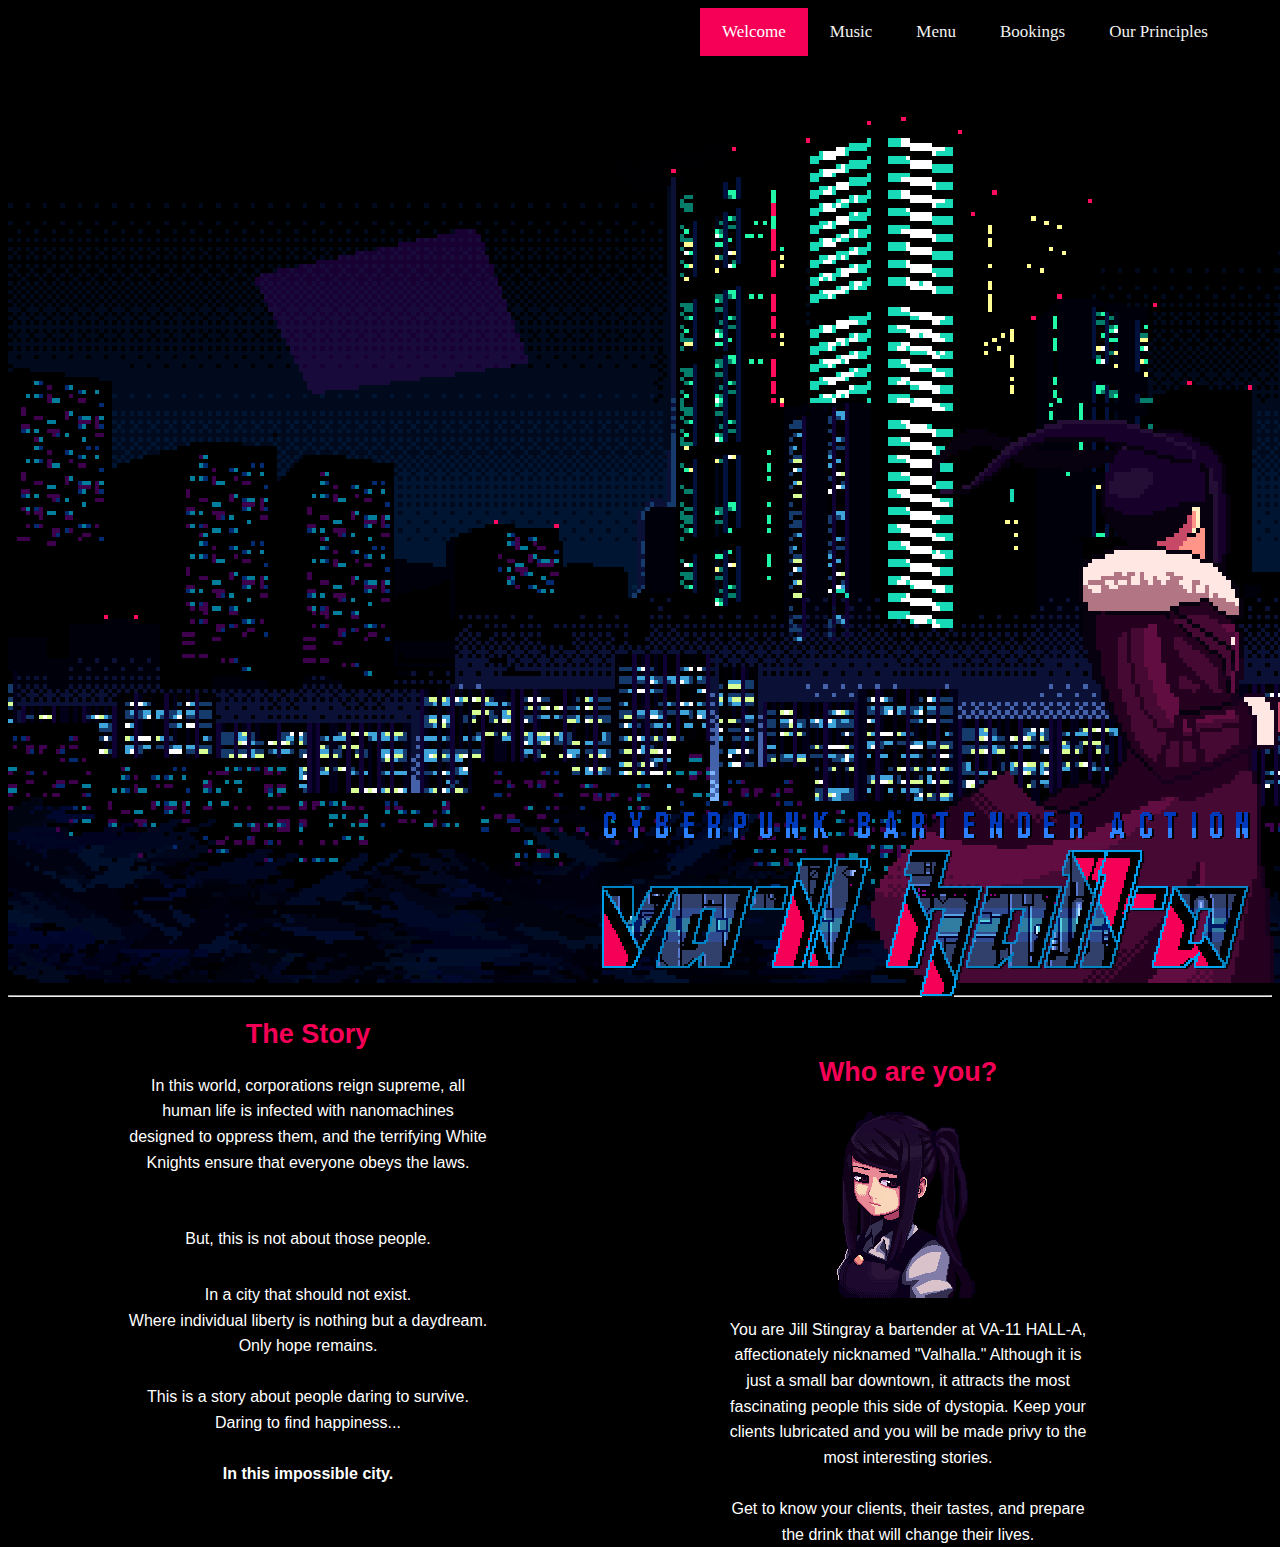
<file: Index.html>
<!DOCTYPE html>
<html>
<head>
<meta charset="UTF-8">
<style type="text/css">
    @import url("Style.css");
    </style>
        <link rel="icon" href="favicon.ico"; type="image">
<title>
Welcome to Vallhalla    
</title>
</head>
<body>
 <div class="topnav">
  <a class="active" href="index.html">Welcome</a>
  <a href="list.html">Music</a>
  <a href="table.html">Menu</a>
  <a href="form.html">Bookings</a>
  <a href="principles.html">Our Principles</a>
</div> 

<audio autoplay>
  <source src="Media/Sound/HopesAndDreams.mp3" type="audio/mpeg">
  Your browser does not support the audio element.
</audio>
<img id="Logo" src="Media/Images/logotitle.png" alt="A stylized logo of the words 'VA-11 Hall-A' ">
<img src="Media//Images/jill-bg.gif" alt="A pixel art animated image of a girl staring into a cyberpunk cityscape at night with her hair blowing in the wind">

<main>
  <hr>
<article id="story">
  <h2>The Story</h2>
  <p class="storyparagraph">In this world, corporations reign supreme, all human life is infected with nanomachines designed to oppress them, and the terrifying White Knights ensure that everyone obeys the laws.

   <br> <br> <br> But, this is not about those people.</p>
    <p class="storyparagraph">In a city that should not exist. <br> Where individual liberty is nothing but a daydream.
     <br> Only hope remains. <br> <br> This is a story about people daring to survive. <br> Daring to find happiness... <br> <br> <b>In this impossible city.</b></p>
</article>

<article id="Jill">
  <h2 id="JillHeader">Who are you?</h2>
  <img src="Media/Images/Jill.png" alt="A woman with black hair that looks almost purple wearing a white bartending shirt and purple vest">
  <p class="JillParagraph"> You are Jill Stingray a bartender at VA-11 HALL-A, affectionately nicknamed "Valhalla." 
    Although it is just a small bar downtown, it attracts the most fascinating people this side of dystopia. 
    Keep your clients lubricated and you will be made privy to the most interesting stories.<br><br> Get to know your clients, their tastes, and prepare the drink that will change their lives. </p>
</article>

<article id="BTC">

 <h2 id="BTCHeader">The BTC</h2>
 <img src="Media/Images/BTC.png" alt="A logo with the letters B T C and a mug of beer">
 <p class="BTCParagraph">The <strong>British Trademark Council</strong> entertains a chain of bars which VA-11 Hall-A is a part of. </p>
 <p class="BTCParagraph">Due to financial troubles and allegations of criminal activities (money laundering being one of them) 
  the BTC is currently in the process of closing around 40% of its bars in Glitch City, with <b>VA-11 Hall-A</b> being one of the bars under consideration. </p>
  <p class="BTCParagraph">Most BTC bars in <b>Glitch City</b> give a lot of problems to BTC, as they receive "reports of chemical damage or shady drinks." </p> 
</article>



</main>     












</body>
</html>
</file>
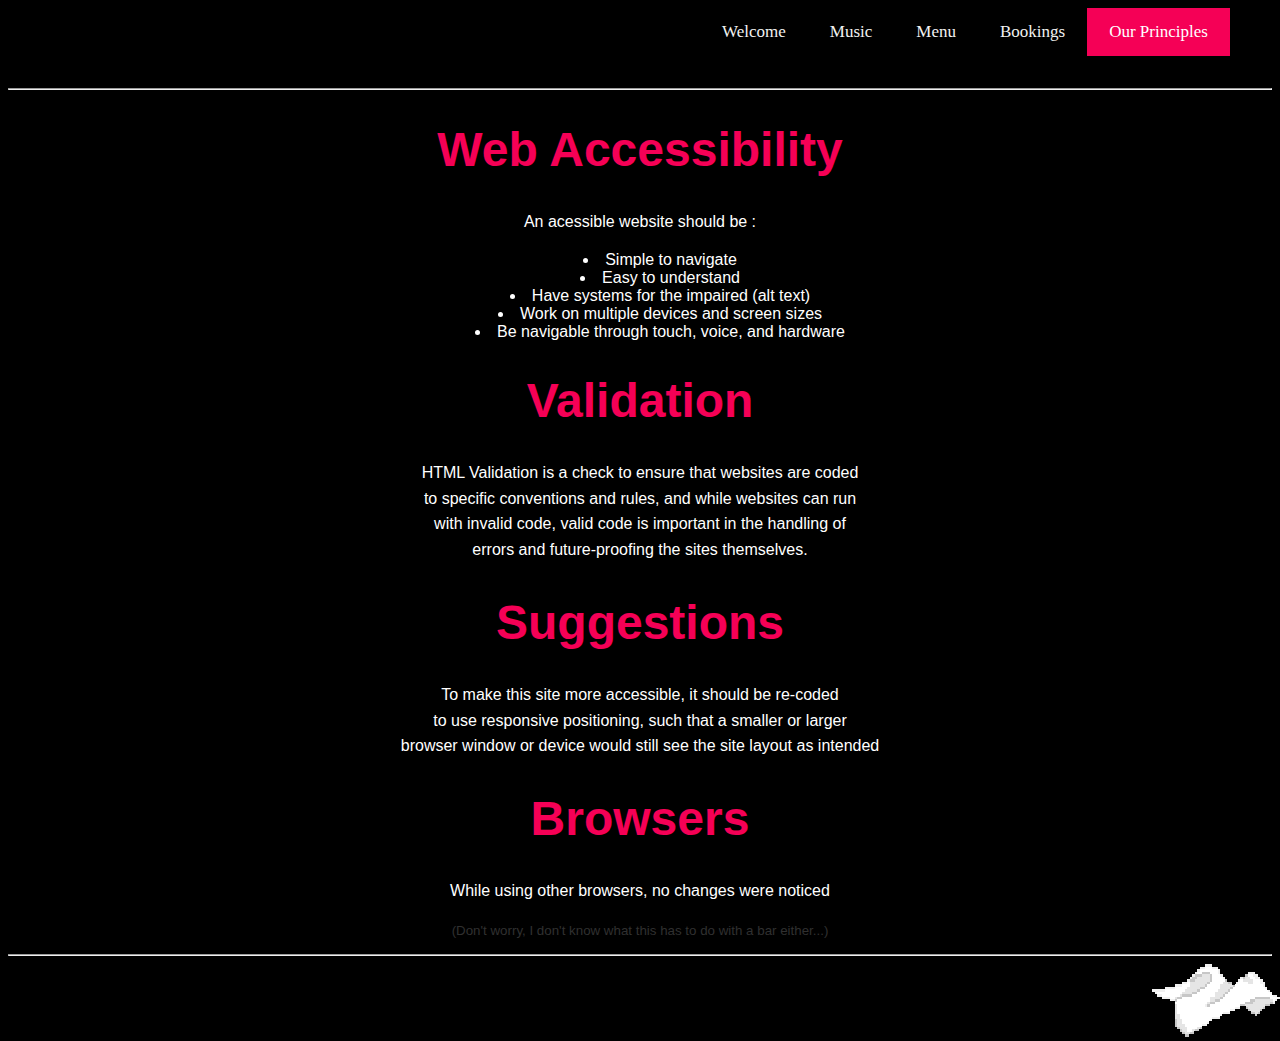
<file: principles.html>
<!DOCTYPE html>
<html>
<head>
    <meta charset="UTF-8" />
    <style type="text/css">
        @import url("Style.css");
        </style>
            <link rel="icon" href="favicon.ico"; type="image">
    <title>Accessibility Principles</title>
</head>
<body>
    <div class="topnav">
        <a href="index.html">Welcome</a>
        <a href="list.html">Music</a>
        <a href="table.html">Menu</a>
        <a href="form.html">Bookings</a>
        <a class="active" href="principles.html">Our Principles</a>
      </div> 

      <br><br><br><br><hr>

<div id="PrinciplesDiv">
      <h1>Web Accessibility</h1>
      <p>An acessible website should be :</p>
      <ul id="accesslist">
        <li>Simple to navigate</li>
        <li>Easy to understand</li>
        <li>Have systems for the impaired (alt text)</li>
        <li>Work on multiple devices and screen sizes</li>
        <li>Be navigable through touch, voice, and hardware</li>

      </ul>

      <h1>Validation</h1>
      <p>HTML Validation is a check to ensure that websites are coded
        <br> to specific conventions and rules, and while websites can run
        <br> with invalid code, valid code is important in the handling of
        <br> errors and future-proofing the sites themselves.
      </p>

      <h1>Suggestions</h1>
      <p>To make this site more accessible, it should be re-coded
        <br> to use responsive positioning, such that a smaller or larger
        <br> browser window or device would still see the site layout as intended
      </p>

      <h1>Browsers</h1>
      <p>While using other browsers, no changes were noticed</p>




      
</div>
<p id="cheekyText">(Don't worry, I don't know what this has to do with a bar either...)</p>
<hr>
<footer>
<a id="DroppedNapkin" href="sitemap.html"><img src="Media/Images/Napkin.png" alt="A napkin" title="Who dropped this?">
</footer>
</body>
</html>
</file>
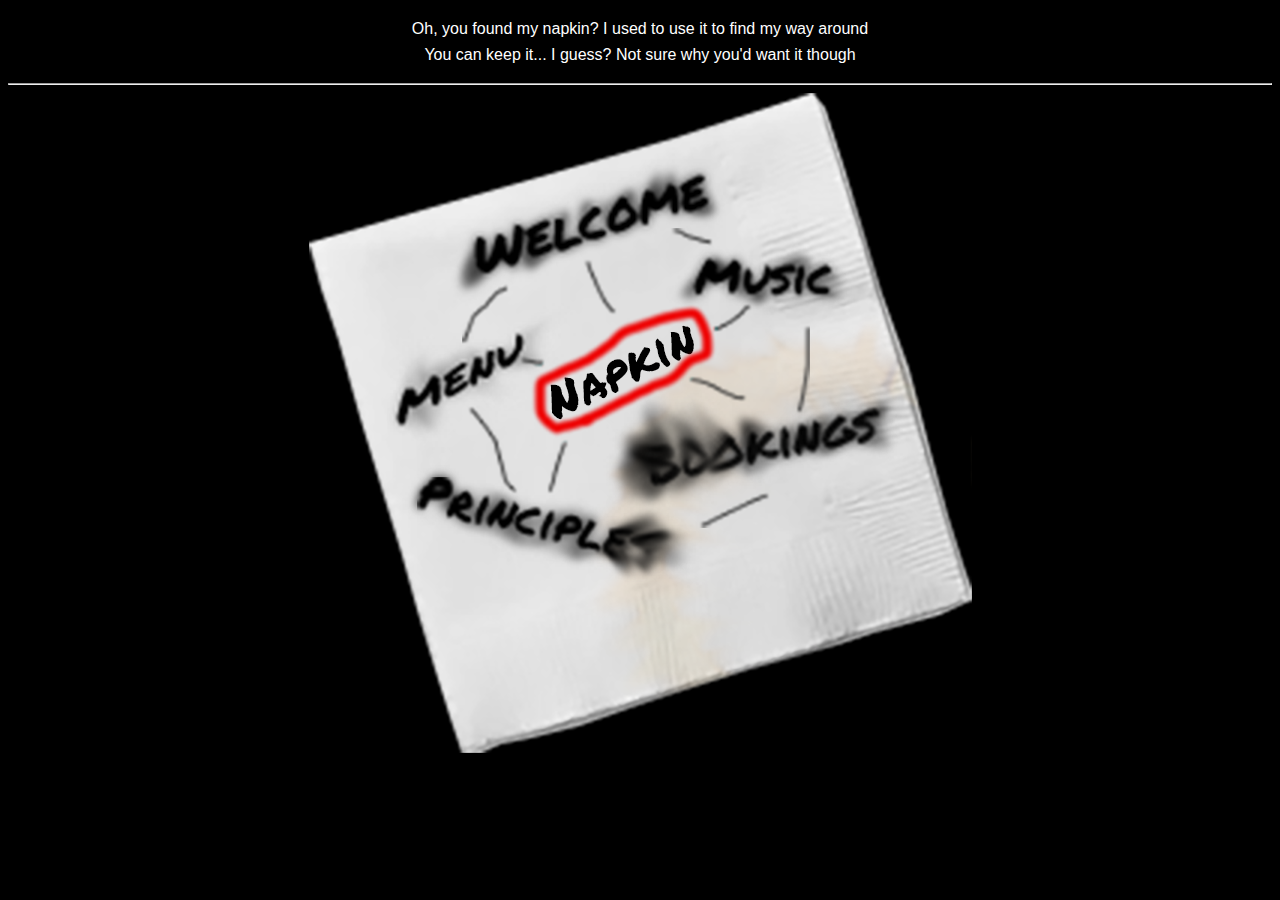
<file: sitemap.html>
<!DOCTYPE html>
<html>
<head>
    <meta charset="UTF-8" />
    <style type="text/css">
        @import url("Style.css");
        </style>
            <link rel="icon" href="favicon.ico"; type="image">
    <title>A.... Napkin?</title>
</head>
<body>

    <div id="napkinstuff">
        <p>Oh, you found my napkin? I used to use it to find my way around
            <br>You can keep it... I guess? Not sure why you'd want it though
        </p>
        <hr>
<img src="Media/Images/sitemap.png" usemap="#image-map">

<map name="image-map">
    <area target="" alt="Index" title="Index" href="index.html" coords="169,185,406,114,393,71,157,141" shape="poly">
    <area target="" alt="Table" title="Table" href="table.html" coords="81,296,211,237,224,275,87,337" shape="poly">
    <area target="" alt="List" title="List" href="list.html" coords="396,163,529,168,527,210,376,202" shape="poly">
    <area target="" alt="Form" title="Form" href="form.html" coords="329,350,579,307,584,358,345,402" shape="poly">
    <area target="" alt="Principle" title="Principle" href="principles.html" coords="125,378,365,439,337,483,100,413" shape="poly">
</map>
    </div>
</body>
</html>
</file>
